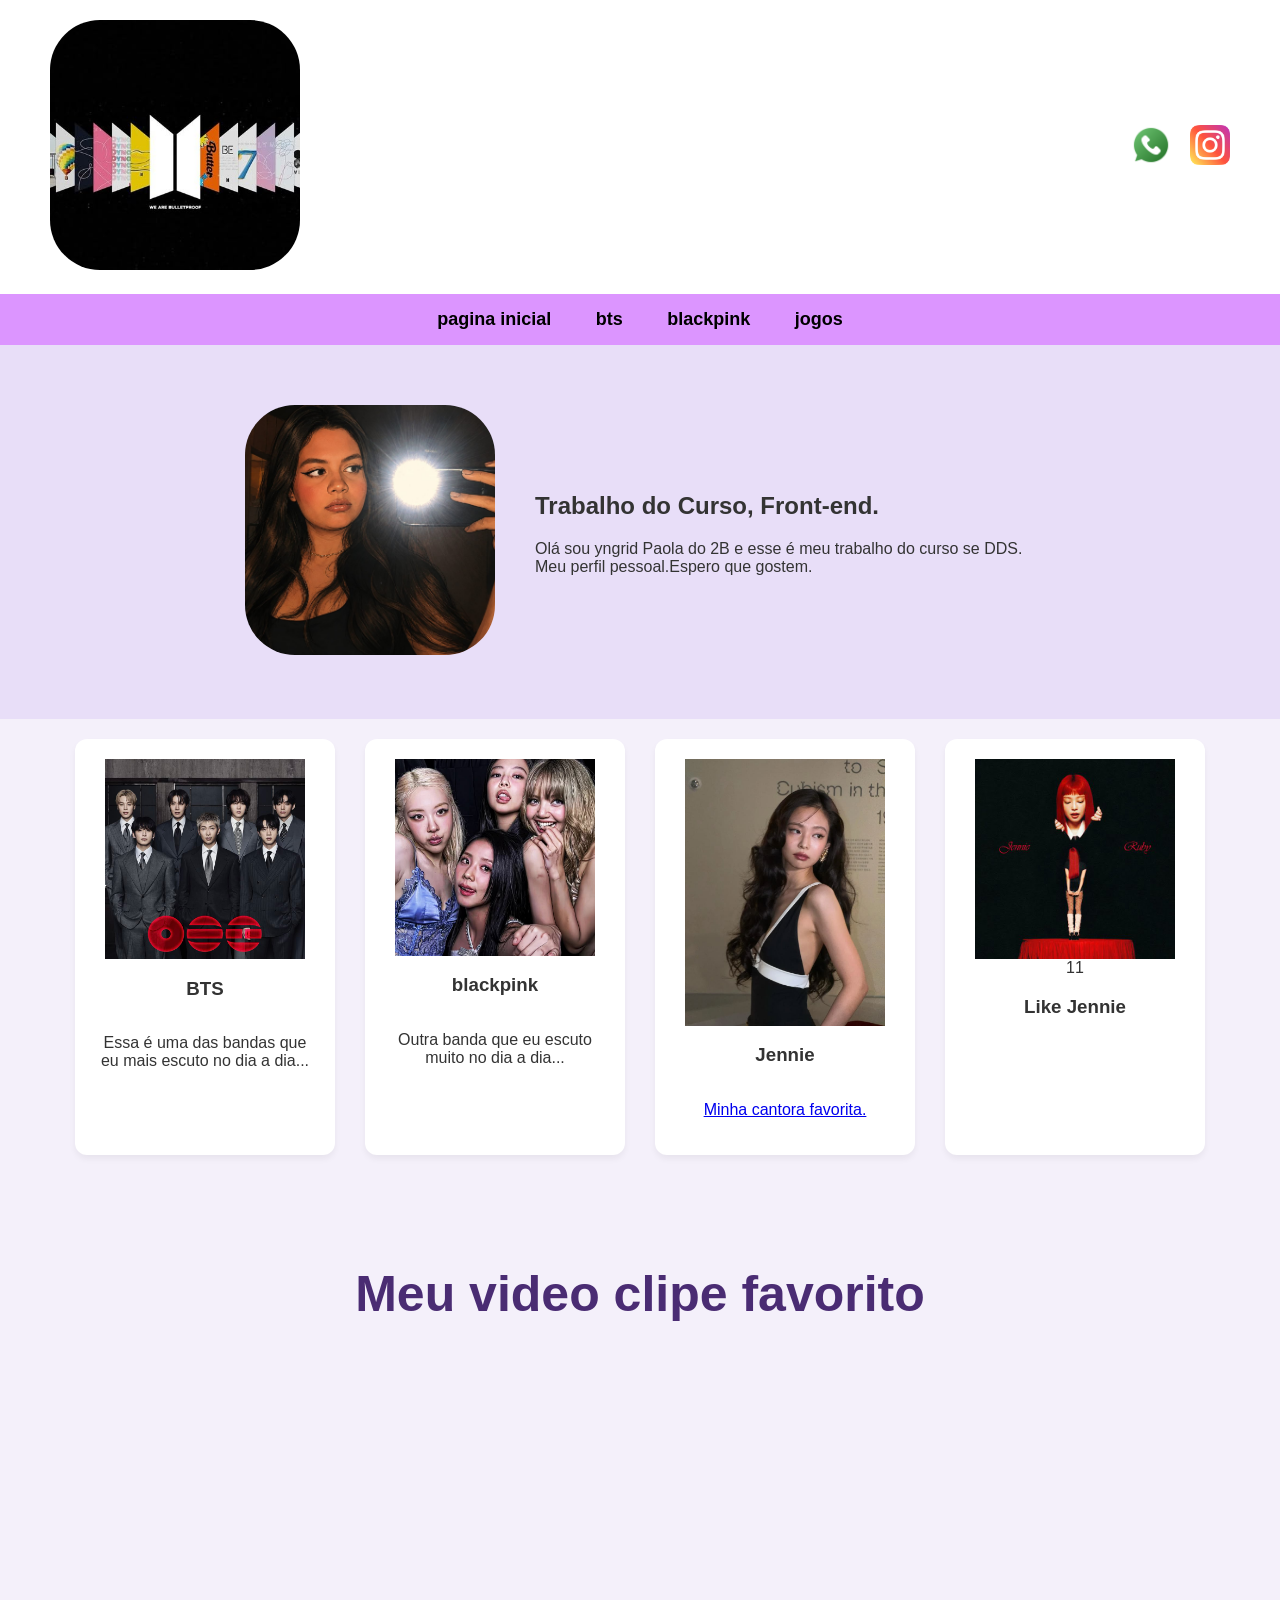
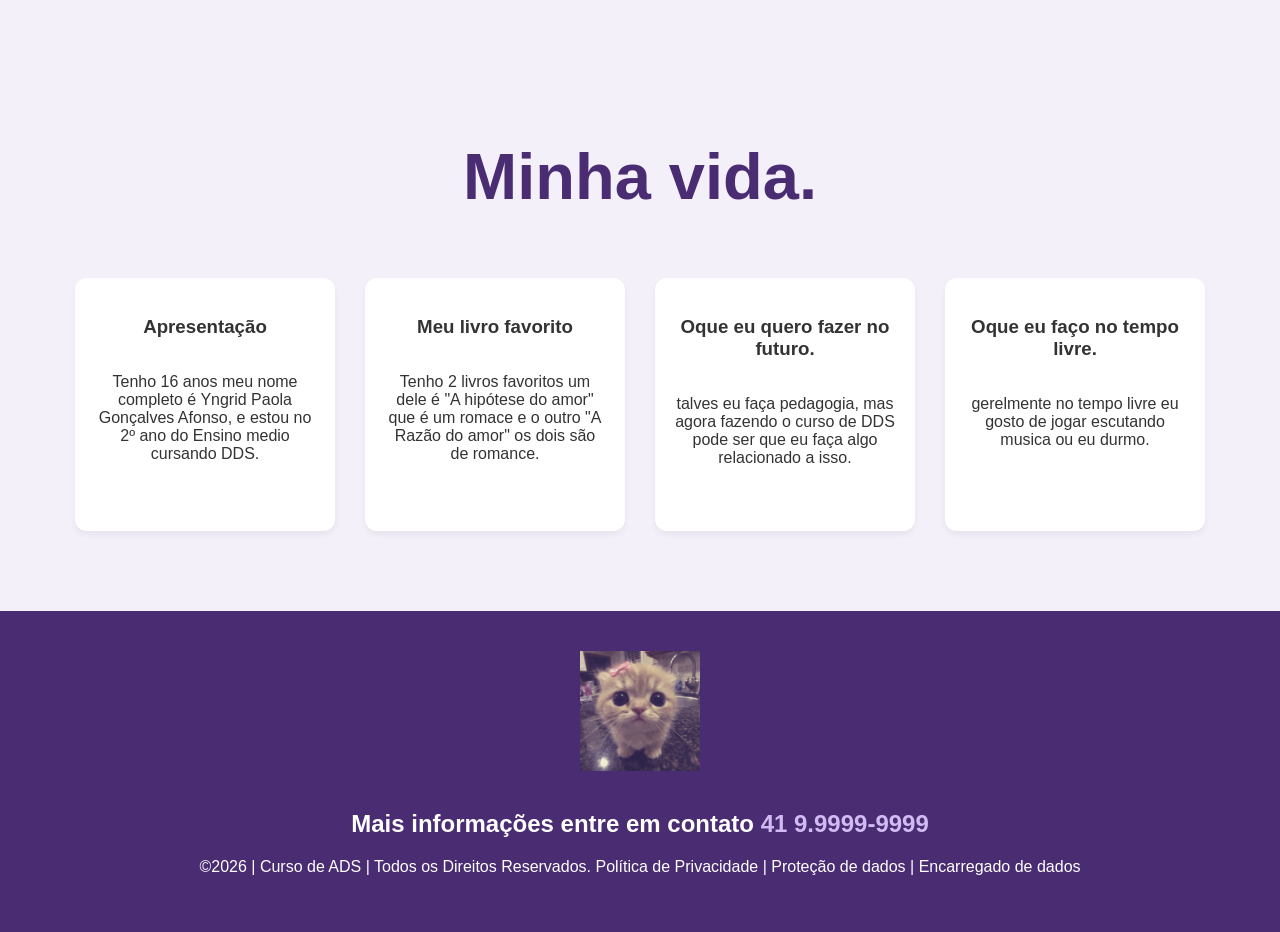
<file: index.html>
<!DOCTYPE html>
<html lang="pt-br">
<head>
<meta charset="UTF-8">
<meta name="viewport" content="width=device-width, initial-scale=1.0">
<title>Home | Nossa Escola</title>
<link rel="stylesheet" href="style.css">
<script src="script.js"></script>
</head>
<body>
<!--header é a parte do cabeçalho do site, é o topo da página-->
<header class="cabecalho-itens">
<div class="banner-foto-container">
      <img class="foto-pessoal" src="BTS Disc.jpeg" alt="Foto pessoal"> 
    </div>
<div class="sociais">
<img class="sociais" src="whatsapp.png" alt="Meu whatsapp">
<img class="sociais" src="instagram.png" alt="Meu instagram">
</div>
</header>


<!--Seção banner 1 é a parte do paragrafo 1 da página-->
  <!DOCTYPE html>
<html lang="pt-BR">
<head>
  <meta charset="UTF-8">
  <meta name="viewport" content="width=device-width, initial-scale=1.0">
  <title>Banner com Flexbox</title>
 
  
</head>
<body>

<nav class="menu-navegacao">
  <ul>
  <li><a href="index.html">pagina inicial</a></li>
  <li><a href="bts.html">bts</a></li>
  <li><a href="blackpink.html">blackpink</a></li>
  <li><a href="jogos.html">jogos</a></li>
</ul>
</nav>
 
  
</head>
<body>

  <!-- Início do Banner -->
  <section class="banner1"> 
    
    <!-- Lado Esquerdo: Imagem -->
    <div class="banner-foto-container">
      <img class="foto-pessoal" src="WhatsApp Image 2026-06-09 at 20.03.04.jpeg" alt="Foto pessoal"> 
    </div>
    
    <!-- Lado Direito: Texto -->
    <div class="banner-texto">
      <h2>Trabalho do Curso, Front-end.</h2>
      <p>Olá sou yngrid Paola do 2B e esse é meu trabalho do curso se DDS. Meu perfil pessoal.Espero que gostem.</p>
    </div>

  </section>
  <!-- Fim do Banner -->




<!--Seção estudantes é a parte do paragrafo 2 da página -- "Meninos"-->
<!--altere em "src="estudante_menino_1.png" para src"nome da imagem do menino em
todos abaixo-->
<!--altere em "src="site_school.png" para src"nome da logo em todos abaixo-->
<!--para aumentar os alunos copie a div no edidor que corresponda desde a foto
até os icones abaixo - dúvidas chame o professor-->
<section class="Minhas_músicas">
    <!-- Este container ativa o alinhamento lado a lado -->
    <div class="estudantes_todos"> 
        
        <div class="estudante-div">
            <img src="BTS ARIRANG.jfif" alt="Foto do BTS" style="width: 200px;">
            <h3>BTS</h3>
            <p>Essa é uma das bandas que eu mais escuto no dia a dia...</p> 
        </div>

        <div class="estudante-div">
            <img src="Blackpink ot4 picture 4K (2).jfif" alt="Foto do blackpink" style="width: 200px;">
            <h3>blackpink</h3>
            <p>Outra banda que eu escuto muito no dia a dia...</p>
        </div>

        <div class="estudante-div">
            <img src="BLACKPINK Dreamy Lullabies 🖤 _ 1 Hour Relaxing Instrumental Covers💗 (2).jfif" alt="Foto da jennie" style="width: 200px;">
            <h3>Jennie</h3>
            <a href="https://www.instagram.com/jennierubyjane?utm_source=ig_web_button_share_sheet&igsh=ZDNlZDc0MzIxNw==" target="_blank">
            <p>Minha cantora favorita.</p>
            </a>
        </div>

        <div class="estudante-div">
            <img src="ExtraL.jfif" alt="Foto da música favorita" style="width: 200px;">
           11 <h3>Like Jennie</h3>
            <a href="https://youtu.be/JSFG-IE8n_c?si=v2gL6EErBGkyvEl1" target="_blank">
              
            </a>
              </a>
        </div>

    </div>
</section>

<!--Seção video-->
  <div class="container-video">
      <h3 class="titulo_video"> Meu video clipe favorito</h3>
      <p>
 <iframe width="560" height="315" src="https://www.youtube.com/embed/mvnLt4dLwZQ?si=Fg2loCQ_ZtENifbz" title="YouTube video player" frameborder="0" allow="accelerometer; autoplay; clipboard-write; encrypted-media; gyroscope; picture-in-picture; web-share" referrerpolicy="strict-origin-when-cross-origin" allowfullscreen></iframe>
      </p>
</div>

<!-- section class="essa_sou_eu"-->
<h1 style="font-size: 65px;" class="titulo_site">Minha vida.</h1>
<p> </p>

<!--Seção estudantes é a parte do paragrafo 3 da página -- "Meninas"-->
<!--altere em "src="estudante_menina_1.png" para src"nome da imagem do menina em
todas abaixo-->
<!--altere em "src="site_school.png" para src"nome da logo em todos abaixo-->
<section class="estudante">
<div class="estudantes_todos">
<div class="estudante-div">
<h3 class="estudante-nome">Apresentação</h3>
<p>Tenho 16 anos meu nome completo é Yngrid Paola Gonçalves Afonso, e estou no 2º ano do Ensino medio cursando DDS.<p></p>
</div>

<div class="estudante-div">
<h3 class="estudante-nome">Meu livro favorito</h3>
<p>Tenho 2 livros favoritos um dele é "A hipótese do amor" que é um romace e o outro "A Razão do amor" os dois são de romance.<p>
</div>

<div class="estudante-div">
<h3 class="estudante-nome">Oque eu quero fazer no futuro.</h3>
<p>talves eu faça pedagogia, mas agora fazendo o curso de DDS pode ser que eu faça algo relacionado a isso.</p>
</div>

<div class="estudante-div">
<h3 class="estudante-nome">Oque eu faço no tempo livre.</h3>
<p> gerelmente no tempo livre eu gosto de jogar escutando musica ou eu durmo.<p>
</div>
</div>
</section>
<!--Seção rodapé é a parte final da paragrafo 3 da página-->
<footer class="escola">
<img class="logo_rodape" src="couquette kitty _3.jfif" alt="Logo da Escola">
<h2 class="escola-título">Mais informações entre em contato<a class="link"

href="https://wa.me/5541999999999"> 41 9.9999-9999 </a></h2>
<p></p>
<p>©2026 | Curso de ADS | Todos os Direitos Reservados.
Política de Privacidade | Proteção de dados | Encarregado de dados</p>
<p> </p>
</footer>
</body>
</html>
</file>
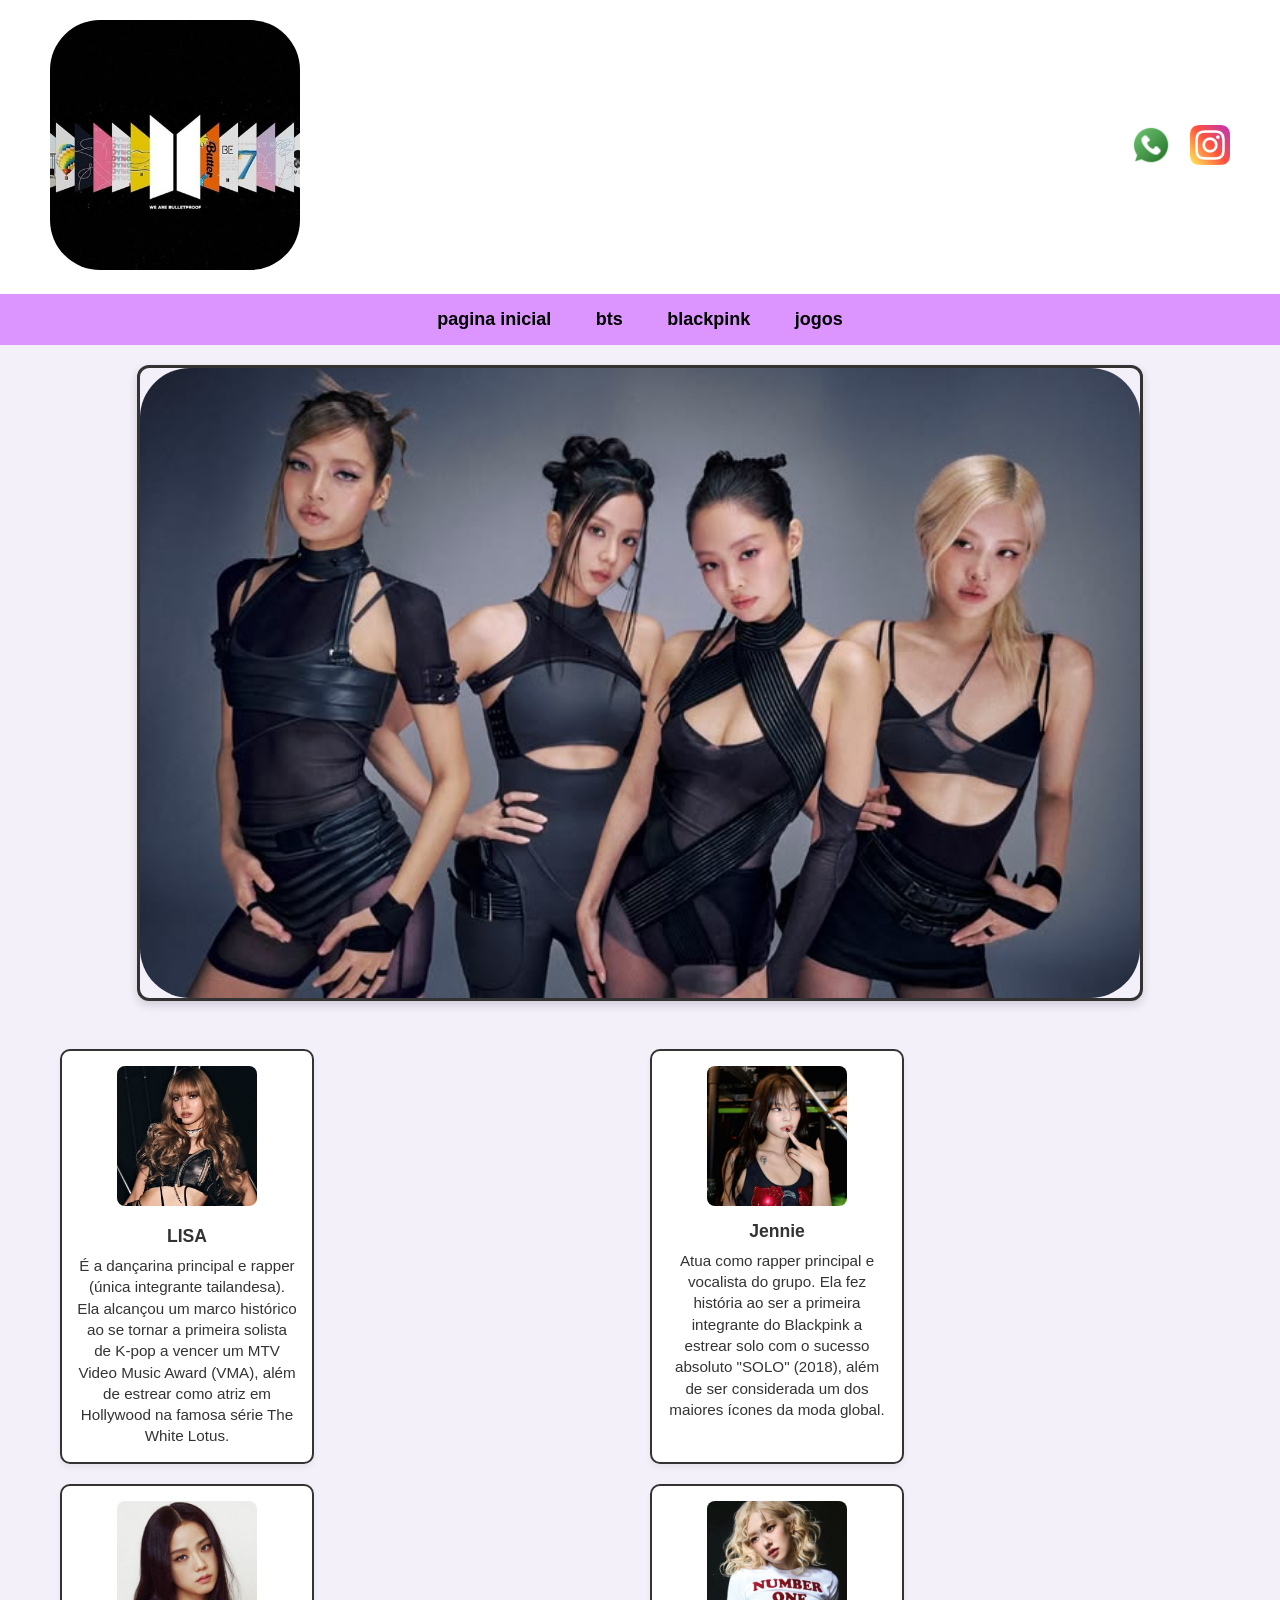
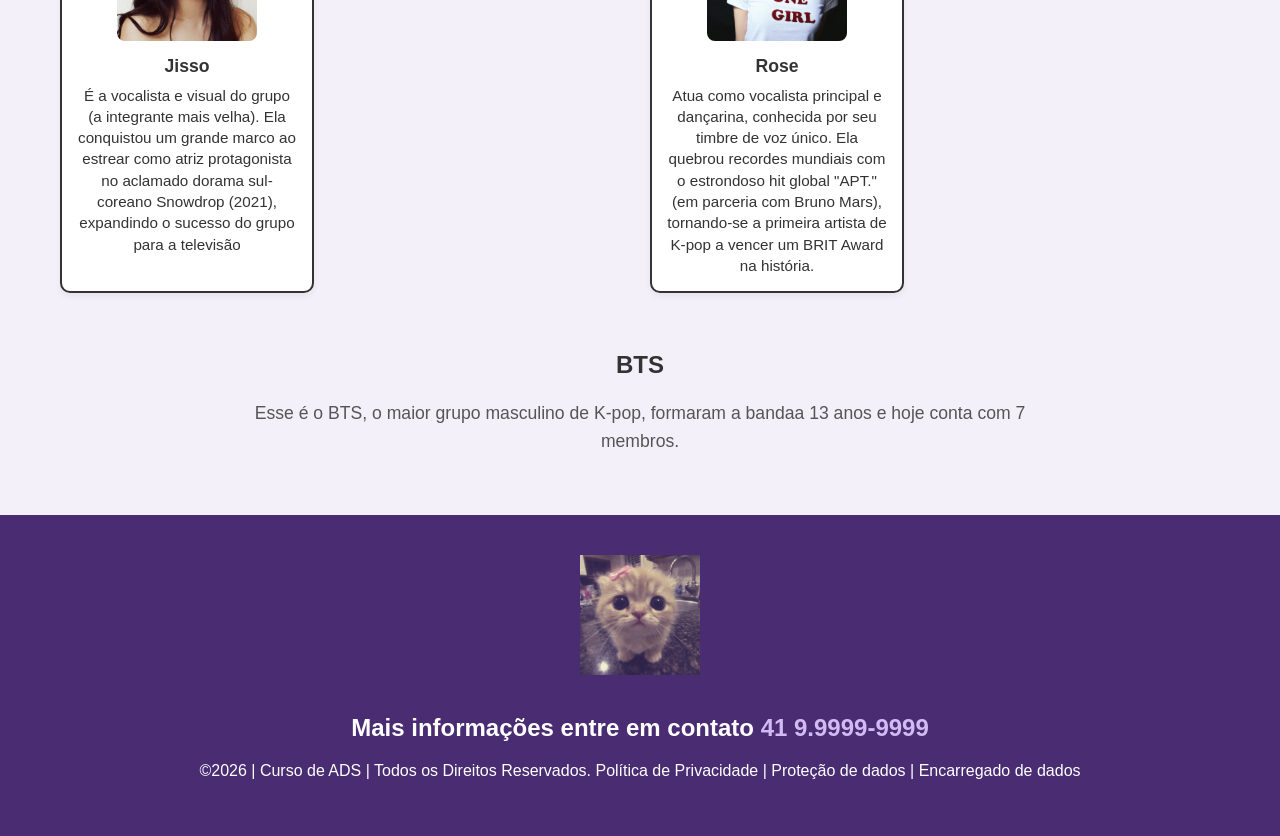
<file: blackpink.html>
<!DOCTYPE html>
<html lang="pt-br">
<head>
<meta charset="UTF-8">
<meta name="viewport" content="width=device-width, initial-scale=1.0">
<title>Blackpink | Nossa Escola</title>
<link rel="stylesheet" href="style.css">
</head>
<body>
<!--header é a parte do cabeçalho do site, é o topo da página-->
<header class="cabecalho-itens">
<div class="banner-foto-container">
      <img class="foto-pessoal" src="BTS Disc.jpeg" alt="Foto pessoal"> 
    </div>
<div class="sociais">
<img class="sociais" src="whatsapp.png" alt="Meu whatsapp">
<img class="sociais" src="instagram.png" alt="Meu instagram">
</div>
</header>
<!--Seção banner 1 é a parte do paragrafo 1 da página-->
<!DOCTYPE html>
<html lang="pt-BR">
<head>
  <meta charset="UTF-8">
  <meta name="viewport" content="width=device-width, initial-scale=1.0">
  <title>Banner com Flexbox</title>
 
  
</head>
<body>


  <nav class="menu-navegacao">
  <ul>
  <li><a href="index.html">pagina inicial</a></li>
  <li><a href="bts.html">bts</a></li>
  <li><a href="blackpink.html">blackpink</a></li>
 <li><a href="jogos.html">jogos</a></li>
</ul>
</nav>


<section class="banner3"> 
  <div class="banner-foto-container"> 
    <img class="foto-pessoal" src="963559282794648364.jfif" alt="Foto blackpink"> 
  </div>
</section>
</ul>
</nav>


<section class="apresentacao_blackpink">
  <div class="estudantes-grid">
    
    <!-- Quadrado 1 -->
    <div class="estudante-div">
      <p>
      <img src="Lisa 🐣.jfif" alt="Foto Apresentação" class="estudante-img">
      <div class="estudante-texto">
        <h3 class="estudante-nome">LISA</h3>
        <p>É a dançarina principal e rapper (única integrante tailandesa). Ela alcançou um marco histórico ao se tornar a primeira solista de K-pop a vencer um MTV Video Music Award (VMA), além de estrear como atriz em Hollywood na famosa série The White Lotus.</p>
        </p>
      </div>
    </div>

    <!-- Quadrado 2 -->
    <div class="estudante-div">
      <img src="ઇଓㅤ۫ㅤ۪ㅤ.jfif" alt="Foto Livros" class="estudante-img">
      <div class="estudante-texto">
        <h3 class="estudante-nome">Jennie</h3>
        <p>Atua como rapper principal e vocalista do grupo. Ela fez história ao ser a primeira integrante do Blackpink a estrear solo com o sucesso absoluto "SOLO" (2018), além de ser considerada um dos maiores ícones da moda global.</p>
      </div>
    </div>

    <!-- Quadrado 3 -->
    <div class="estudante-div">
      <img src="180003317655698479.jfif" alt="Foto Futuro" class="estudante-img">
      <div class="estudante-texto">
        <h3 class="estudante-nome">Jisso</h3>
        <p>É a vocalista e visual do grupo (a integrante mais velha). Ela conquistou um grande marco ao estrear como atriz protagonista no aclamado dorama sul-coreano Snowdrop (2021), expandindo o sucesso do grupo para a televisão</p>
      </div>
    </div>

    <!-- Quadrado 4 -->
    <div class="estudante-div">
      <img src="ROSÉ __ 1st Full Album 'rosie' Postcard Set.jfif" alt="Foto Tempo Livre" class="estudante-img">
      <div class="estudante-texto">
        <h3 class="estudante-nome">Rose</h3>
        <p>Atua como vocalista principal e dançarina, conhecida por seu timbre de voz único. Ela quebrou recordes mundiais com o estrondoso hit global "APT." (em parceria com Bruno Mars), tornando-se a primeira artista de K-pop a vencer um BRIT Award na história.</p>
      </div>
    </div>

  </div>
</section>

<!-- Texto abaixo do Banner -->
<div class="conteudo-texto">
  <h2>BTS</h2>
  <p>Esse é o BTS, o maior grupo masculino de K-pop, formaram a bandaa 13 anos e hoje conta com 7 membros. </p>
</div>


<footer class="escola">
<img class="logo_rodape" src="couquette kitty _3.jfif" alt="Logo da Escola">
<h2 class="escola-título">Mais informações entre em contato<a class="link"

href="https://wa.me/5541999999999"> 41 9.9999-9999 </a></h2>
<p></p>
<p>©2026 | Curso de ADS | Todos os Direitos Reservados.
Política de Privacidade | Proteção de dados | Encarregado de dados</p>
<p> </p>
</footer>
</body>
</html>
</file>
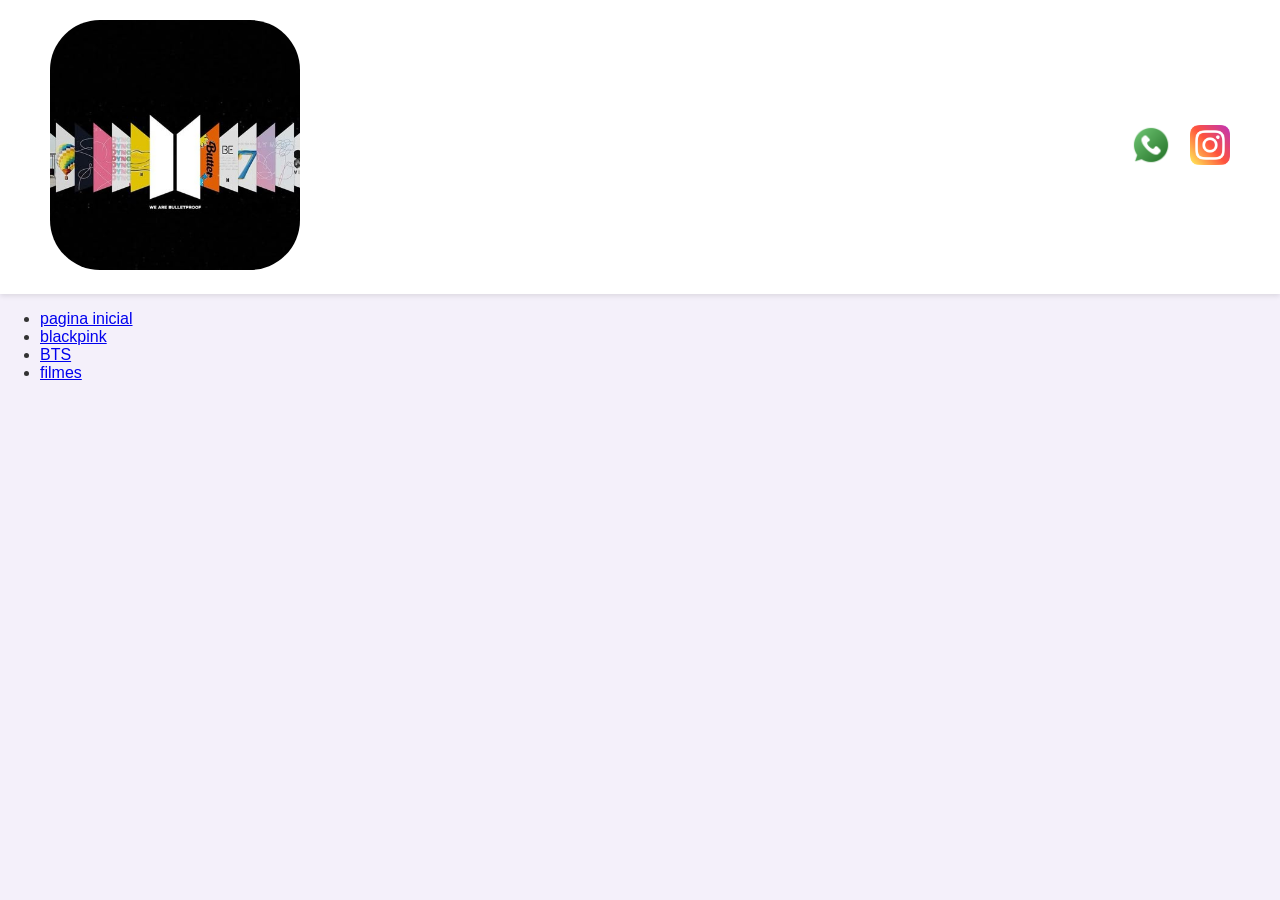
<file: BTS.html>
<!DOCTYPE html>
<html lang="pt-br">
<head>
<meta charset="UTF-8">
<meta name="viewport" content="width=device-width, initial-scale=1.0">
<title>Home | Nossa Escola</title>
<link rel="stylesheet" href="style.css">
</head>
<body>
<!--header é a parte do cabeçalho do site, é o topo da página-->
<header class="cabecalho-itens">
<div class="banner-foto-container">
      <img class="foto-pessoal" src="BTS Disc.jpeg" alt="Foto pessoal"> 
    </div>
<div class="sociais">
<img class="sociais" src="whatsapp.png" alt="Meu whatsapp">
<img class="sociais" src="instagram.png" alt="Meu instagram">
</div>
</header>
<!--Seção banner 1 é a parte do paragrafo 1 da página-->
<!DOCTYPE html>
<html lang="pt-BR">
<head>
  <meta charset="UTF-8">
  <meta name="viewport" content="width=device-width, initial-scale=1.0">
  <title>Banner com Flexbox</title>
 
  
</head>
<body>


  <ul>
  <li><a href="index.html">pagina inicial</a></li>
  <li><a href="blackpink.html">blackpink</a></li>
  <li><a href="BST.html">BTS</a></li>
  <li><a href="filmes.htlm">filmes</a></li>
</ul>
</file>
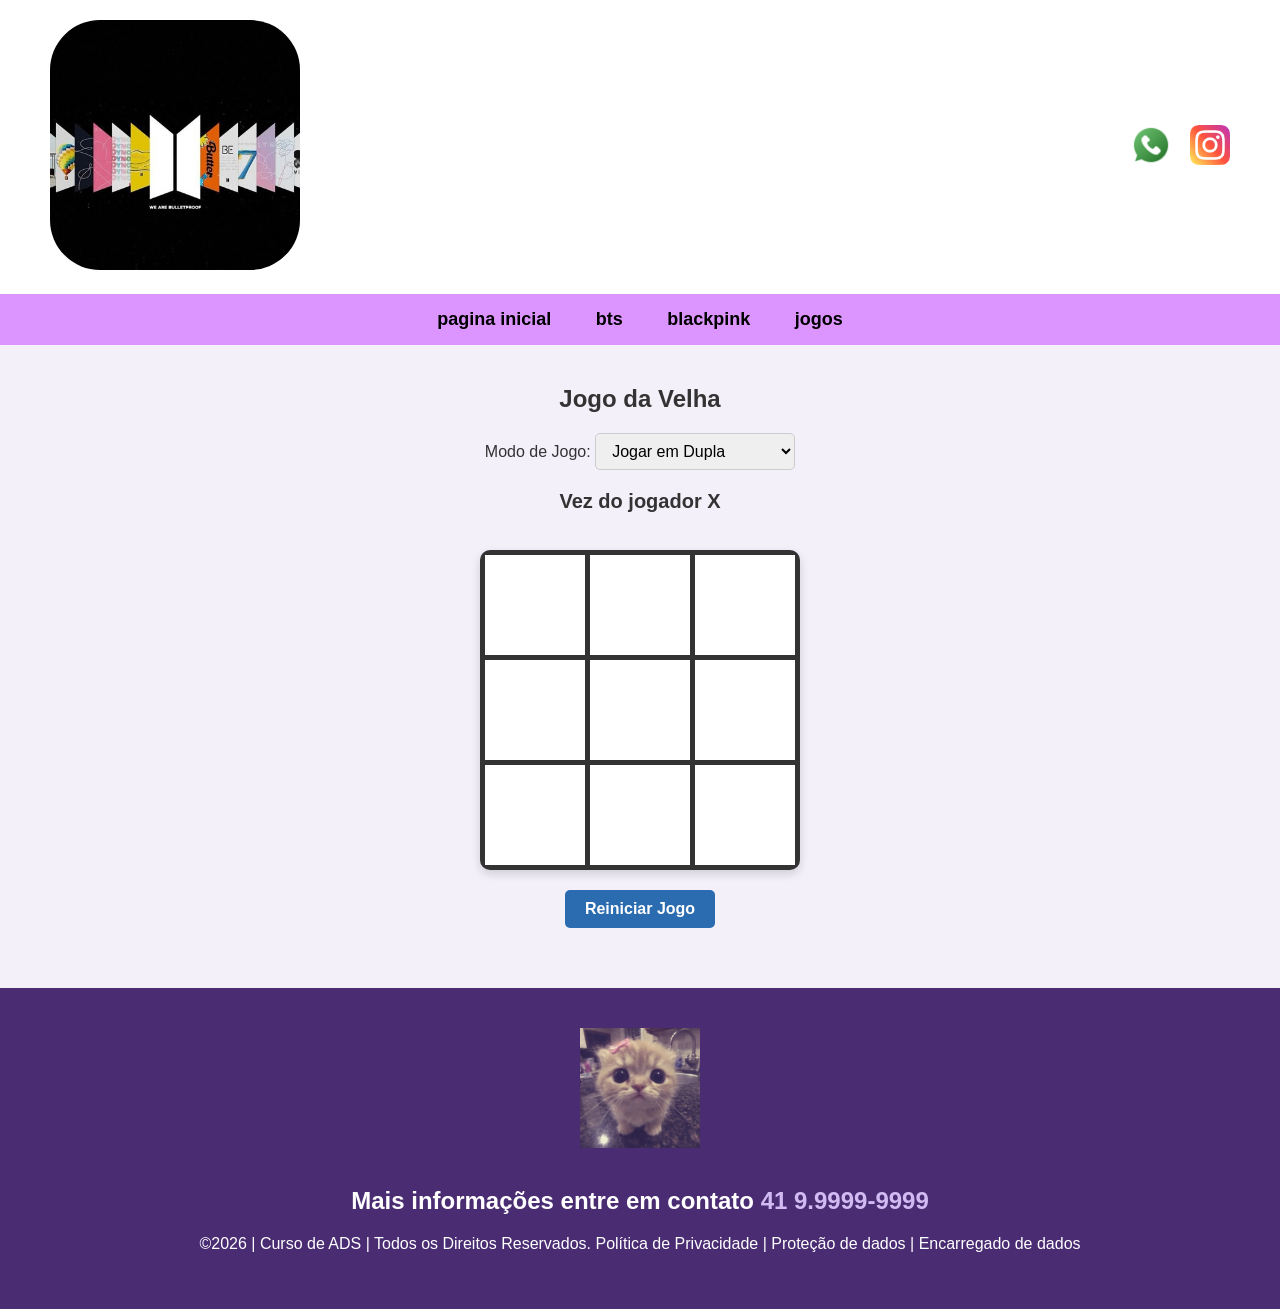
<file: jogos.html>
<!DOCTYPE html>
<html lang="pt-br">
<head>
<meta charset="UTF-8">
<meta name="viewport" content="width=device-width, initial-scale=1.0">
<title>Home | Nossa Escola</title>
<link rel="stylesheet" href="style.css">
</head>
<body>
<!--header é a parte do cabeçalho do site, é o topo da página-->
<header class="cabecalho-itens">
<div class="banner-foto-container">
      <img class="foto-pessoal" src="BTS Disc.jpeg" alt="Foto pessoal"> 
    </div>
<div class="sociais">
<img class="sociais" src="whatsapp.png" alt="Meu whatsapp">
<img class="sociais" src="instagram.png" alt="Meu instagram">
</div>
</header>


<!--Seção banner 1 é a parte do paragrafo 1 da página-->
  <!DOCTYPE html>
<html lang="pt-BR">
<head>
  <meta charset="UTF-8">
  <meta name="viewport" content="width=device-width, initial-scale=1.0">
  <title>Banner com Flexbox</title>
 
  
</head>
<body>

  <!-- menu -->
<nav class="menu-navegacao">
  <ul>
  <li><a href="index.html">pagina inicial</a></li>
  <li><a href="bts.html">bts</a></li>
  <li><a href="blackpink.html">blackpink</a></li>
  <li><a href="jogos.html">jogos</a></li>
</ul>
</nav>


<div class="container-jogo">
    <h2>Jogo da Velha</h2>
   
    <div class="controles">
        <label for="modo-jogo">Modo de Jogo: </label>
        <select id="modo-jogo">
            <option value="dupla">Jogar em Dupla</option>
            <option value="computador">Contra o Computador</option>
        </select>
        <div id="status">Vez do jogador X</div>
    </div>

    <div class="tabuleiro">
        <button class="celula" data-index="0"></button>
        <button class="celula" data-index="1"></button>
        <button class="celula" data-index="2"></button>
        <button class="celula" data-index="3"></button>
        <button class="celula" data-index="4"></button>
        <button class="celula" data-index="5"></button>
        <button class="celula" data-index="6"></button>
        <button class="celula" data-index="7"></button>
        <button class="celula" data-index="8"></button>
    </div>

    <button id="reiniciar">Reiniciar Jogo</button>
  </div>
</section>





<!--Seção rodapé é a parte final da paragrafo 3 da página-->
<footer class="escola">
<img class="logo_rodape" src="couquette kitty _3.jfif" alt="Logo da Escola">
<h2 class="escola-título">Mais informações entre em contato<a class="link"

href="https://wa.me/5541999999999"> 41 9.9999-9999 </a></h2>
<p></p>
<p>©2026 | Curso de ADS | Todos os Direitos Reservados.
Política de Privacidade | Proteção de dados | Encarregado de dados</p>
<p> </p>
</footer>

<script src="script.js"></script>
</body>
</html>
</file>
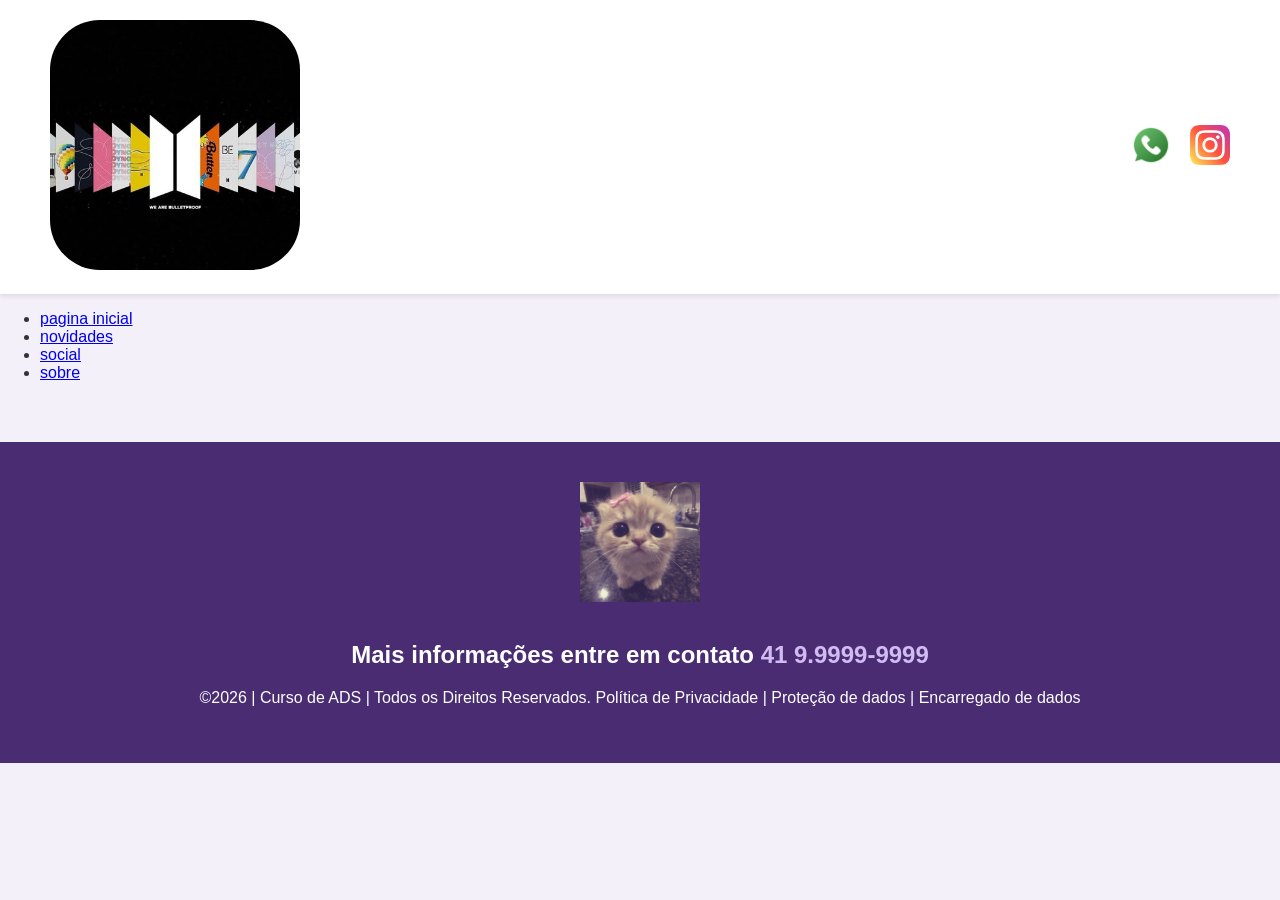
<file: social.html>
<!DOCTYPE html>
<html lang="pt-br">
<head>
<meta charset="UTF-8">
<meta name="viewport" content="width=device-width, initial-scale=1.0">
<title>Home | Nossa Escola</title>
<link rel="stylesheet" href="style.css">
</head>
<body>
<!--header é a parte do cabeçalho do site, é o topo da página-->
<header class="cabecalho-itens">
<div class="banner-foto-container">
      <img class="foto-pessoal" src="BTS Disc.jpeg" alt="Foto pessoal"> 
    </div>
<div class="sociais">
<img class="sociais" src="whatsapp.png" alt="Meu whatsapp">
<img class="sociais" src="instagram.png" alt="Meu instagram">
</div>
</header>
<!--Seção banner 1 é a parte do paragrafo 1 da página-->
<!DOCTYPE html>
<html lang="pt-BR">
<head>
  <meta charset="UTF-8">
  <meta name="viewport" content="width=device-width, initial-scale=1.0">
  <title>Banner com Flexbox</title>
 
  
</head>
<body>


  <ul>
  <li><a href="index.html">pagina inicial</a></li>
  <li><a href="news.asp">novidades</a></li>
  <li><a href="social.html">social</a></li>
  <li><a href="about.asp">sobre</a></li>
</ul>






<!--Seção rodapé é a parte final da paragrafo 3 da página-->
<footer class="escola">
<img class="logo_rodape" src="couquette kitty _3.jfif" alt="Logo da Escola">
<h2 class="escola-título">Mais informações entre em contato<a class="link"

href="https://wa.me/5541999999999"> 41 9.9999-9999 </a></h2>
<p></p>
<p>©2026 | Curso de ADS | Todos os Direitos Reservados.
Política de Privacidade | Proteção de dados | Encarregado de dados</p>
<p> </p>
</footer>
</body>
</html>
</file>
<file: style.css>
*/* Configurações Gerais e Cor de Fundo */
body {
    font-family: Arial, sans-serif;
    margin: 0;
    padding: 0;
    background-color: #f4f0fa; /* Cor de fundo suave (tom pastel/lilás) */
    color: #333333;
}

/* Cabeçalho */
.cabecalho-itens {
    display: flex;
    justify-content: space-between;
    align-items: center;
    padding: 20px 50px;
    background-color: #ffffff;
    box-shadow: 0 2px 5px rgba(0,0,0,0.1);
}

.sociais img {
    width: 40px;
    height: auto;
    margin-left: 15px;
}

.menu-navegacao {
    background-color: #DC95FF;
    padding: 15px;
    text-align: center;
}

.menu-navegacao ul {
    list-style: none;
    margin: 0;
    padding: 0;
}

.menu-navegacao li {
    display: inline-block;
    margin: 0 20px;
}

.menu-navegacao a {
    color: rgb(0, 0, 0);
    text-decoration: none;
    font-size: 18px;
    font-weight: bold;
    transition: 0.3s;
}

.menu-navegacao a:hover {
    color: #fffde9;
}

/* 1. Banner Principal (Foto de um lado, texto do outro) */
.banner1 {
    display: flex;
    align-items: center;
    justify-content: center;
    gap: 40px; /* Espaço entre a foto e o texto */
    padding: 60px 50px;
    background-color: #e8def8; /* Fundo ligeiramente diferente para destacar o banner */
}

.foto-pessoal {
    width: 250px;
    height: 250px;
    border-radius: 50px; /* Bordas arredondadas na foto */
    object-fit: cover;
}

.banner-texto {
    max-width: 500px;
}

/* Títulos das Seções */
.titulo_site {
    text-align: center;
    margin-top: 50px;
    color: #4a2c73;
}

/* Início do Banner*/

 /* Seu código existente acima... */

/* Adicione o bloco abaixo no final do arquivo: */
  .banner2 {
      margin: 0;
      padding: 20px;
      box-sizing: border-box;
    }

    .banner2 .banner-foto-container {
      width: 90%;
      max-width: 1000px;
      height: 70vh;
      margin: 0 auto;
      overflow: hidden;
      border: 3px solid #333;
      border-radius: 12px;
      box-shadow: 0 4px 10px rgba(0, 0, 0, 0.15);
    }

    .banner2 .foto-pessoal {
      width: 100%;
      height: 100%;
      object-fit: cover;
      object-position: center;
      display: block;
    }

    .conteudo-texto {
  max-width: 800px; /* Limita a largura para o texto não ficar espalhado demais */
  margin: 30px auto; /* Dá 30px de espaço acima/abaixo e centraliza na tela */
  padding: 0 20px; /* Evita que o texto encoste nas bordas em telas de celular */
  text-align: center; /* Centraliza o texto (opcional, mude para 'left' se preferir alinhado à esquerda) */
}

.conteudo-texto h3 {
  font-size: 1.8rem; /* Tamanho do título */
  margin-bottom: 10px;
  color: #333;
}

.conteudo-texto p {
  font-size: 1.1rem; /* Tamanho de texto agradável para leitura */
  line-height: 1.6; /* Espaçamento entre as linhas */
  color: #555;
}





.banner3 {
      margin: 0;
      padding: 20px;
      box-sizing: border-box;
    }

    .banner3 .banner-foto-container {
      width: 90%;
      max-width: 1000px;
      height: 70vh;
      margin: 0 auto;
      overflow: hidden;
      border: 3px solid #333;
      border-radius: 12px;
      box-shadow: 0 4px 10px rgba(0, 0, 0, 0.15);
    }

    .banner3 .foto-pessoal {
      width: 100%;
      height: 100%;
      object-fit: cover;
      object-position: center;
      display: block;
    }

    .conteudo-texto {
  max-width: 800px; /* Limita a largura para o texto não ficar espalhado demais */
  margin: 30px auto; /* Dá 30px de espaço acima/abaixo e centraliza na tela */
  padding: 0 20px; /* Evita que o texto encoste nas bordas em telas de celular */
  text-align: center; /* Centraliza o texto (opcional, mude para 'left' se preferir alinhado à esquerda) */
}

.conteudo-texto h3 {
  font-size: 1.8rem; /* Tamanho do título */
  margin-bottom: 10px;
  color: #333;
}

.conteudo-texto p {
  font-size: 1.1rem; /* Tamanho de texto agradável para leitura */
  line-height: 1.6; /* Espaçamento entre as linhas */
  color: #555;
}


.apresentacao_bts {
  padding: 20px;
  max-width: 1200px;
  margin: 0 auto;
  min-height: 100vh; /* Faz a seção ocupar a altura inteira da tela */
  display: flex;
  flex-direction: column;
  justify-content: center; /* Centraliza na vertical */
  align-items: center; /* Centraliza na horizontal */
}

/* Cria a grade de 2 colunas */
.apresentacao_bts .estudantes-grid {
  display: grid;
  grid-template-columns: 1fr 1fr;
  gap: 20px;
}

/* Estilo do cartão de cada bloco */
.apresentacao_bts .estudante-div {
  display: flex;
  align-items: center;
  gap: 15px;
  padding: 15px;
  border: 2px solid #333;
  border-radius: 10px;
  background-color: #fff;
}

/* Ajuste das imagens */
.apresentacao_bts .estudante-img {
  width: 150px;  /* Aumentado de 100px para 150px */
  height: 150px; /* Aumentado de 100px para 150px */
  object-fit: cover;
  border-radius: 8px;
  flex-shrink: 0; /* Garante que a imagem não seja esmagada pelo texto */
}

/* Ajuste dos textos */
.apresentacao_bts .estudante-texto {
  flex: 1;
}

.apresentacao_bts .estudante-nome {
  margin: 0 0 8px 0;
  font-size: 1.1rem;
}

.apresentacao_bts .estudante-div p {
  margin: 0;
  font-size: 0.95rem;
  line-height: 1.4;
}

/* Faz o 7º bloco ocupar o centro na parte de baixo */
.apresentacao_bts .bloco-inferior {
  grid-column: 1 / -1;
  max-width: 600px;
  margin: 0 auto;
  width: 100%;
}

/* Container principal: centraliza tudo no meio da tela */
.apresentacao_blackpink {
  padding: 20px;
  max-width: 1200px;
  margin: 0 auto;
  min-height: 100vh;
  display: flex;
  justify-content: center;
  align-items: center;
  box-sizing: border-box;
}

/* Grade de 2 colunas */
.apresentacao_blackpink .estudantes-grid {
  display: grid;
  grid-template-columns: 1fr 1fr;
  gap: 20px;
  width: 100%;
}

/* Estilo do cartão de cada bloco */
.apresentacao_blackpink .estudante-div {
  display: flex;
  align-items: center;
  gap: 15px;
  padding: 15px;
  border: 2px solid #333;
  border-radius: 10px;
  background-color: #fff;
}

/* Ajuste da imagem (lado esquerdo) */
.apresentacao_blackpink .estudante-img {
  width: 140px;
  height: 140px;
  object-fit: cover;
  border-radius: 8px;
  flex-shrink: 0;
}

/* Ajuste do texto (lado direito) */
.apresentacao_blackpink .estudante-texto {
  flex: 1;
}

.apresentacao_blackpink .estudante-nome {
  margin: 0 0 8px 0;
  font-size: 1.1rem;
}

.apresentacao_blackpink .estudante-div p {
  margin: 0;
  font-size: 0.95rem;
  line-height: 1.4;
}

/* 2. Seção de Músicas (Um do lado do outro, texto embaixo da foto) */
/* Alinha os blocos (cards) um do lado do outro */
.estudantes_todos {
    display: flex;
    flex-direction: row; 
    flex-wrap: wrap; 
    justify-content: center;
    gap: 30px; 
    padding: 20px;
}

/* Mantém o texto embaixo da imagem dentro de cada bloco */
.estudante-div {
    display: flex;
    flex-direction: column; 
    align-items: center; 
    text-align: center;
    background-color: #ffffff;
    padding: 20px;
    border-radius: 12px;
    width: 220px; 
    box-shadow: 0 4px 6px rgba(0,0,0,0.05);
}

.titulo_video{
    font-family: 'Segoe UI', Tahoma, Geneva, Verdana, sans-serif;
    font-size: 50px;
    font-weight: bold;
    color: #4a2c73;
    text-align: center;
    margin-bottom: 15px;
}

.container-video{
    width: 100%;
    height: auto;
    display: flex;
    flex-direction: column;
    align-items: center;
    justify-content: center;
    margin-top: 40px;
    margin-bottom: 20px;
    max-width: 100%;
}


.estudante-imagem {
    border-radius: 8px;
    height: 200px;
    object-fit: cover;
}

/* 3. Seção Minha Vida (Textos um do lado do outro) */
.essa_sou_eu .estudantes_todos {
    display: flex;
    flex-wrap: wrap;
    justify-content: center;
    gap: 25px;
    padding: 20px 50px;
}

.essa_sou_eu .estudante-div {
    flex: 1;
    min-width: 200px; /* Impede que fiquem esmagados em telas menores */
    max-width: 280px;
    background-color: #ffffff;
    padding: 25px;
    border-radius: 12px;
    box-shadow: 0 4px 6px rgba(0,0,0,0.05);
}

/* Rodapé */
.escola {
    text-align: center;
    padding: 40px 20px;
    margin-top: 60px;
    background-color: #4a2c73;
    color: #ffffff;
}

.escola .link {
    color: #d1bbf2;
    text-decoration: none;
    font-weight: bold;
}

.logo_rodape {
    width: 120px;
    height: auto;
    margin-bottom: 15px;
}


/**
 * ============================================================================
 * 1. VARIÁVEIS GLOBAIS (DESIGN SYSTEM)
 * ============================================================================
 * Centraliza cores e fontes para facilitar futuras alterações no visual do jogo.
 */
:root {
    --fonte-principal: 'Segoe UI', Tahoma, Geneva, Verdana, sans-serif;
    
    /* Cores de Interface */
    --cor-fundo-linhas: #333333;
    --cor-fundo-celula: #ffffff;
    --cor-fundo-hover: #f0f0f0;
    --cor-texto-status: #333333;
    --cor-borda: #cccccc;
    
    /* Cores das Jogadas e Estados */
    --cor-jogador-x: #3182ce;       /* Azul */
    --cor-jogador-o: #e53e3e;       /* Vermelho */
    --cor-vencedor-fundo: #c6f6d5;  /* Verde claro */
    --cor-vencedor-texto: #22543d;  /* Verde escuro */
    
    /* Cores do Botão */
    --cor-botao-padrao: #2b6cb0;
    --cor-botao-hover: #2c5282;
}

/**
 * ============================================================================
 * 2. ESTRUTURA E LAYOUT GLOBAL
 * ============================================================================
 */

/* Container que centraliza o jogo na página */
.container-jogo {
    display: flex;
    flex-direction: column;
    align-items: center;
    font-family: var(--fonte-principal);
    margin: 20px auto;
    max-width: 400px;
}

/**
 * ============================================================================
 * 3. CONTROLES E PAINEL DE STATUS
 * ============================================================================
 */

/* Área superior de configurações e informações */
.controles {
    margin-bottom: 20px;
    text-align: center;
}

/* Seletor do modo de jogo */
.controles select {
    padding: 8px 12px;
    font-size: 16px;
    border-radius: 5px;
    border: 1px solid var(--cor-borda);
    cursor: pointer;
    margin-bottom: 10px;
}

/* Texto indicativo de turnos e resultados */
#status {
    font-size: 20px;
    font-weight: bold;
    color: var(--cor-texto-status);
    margin: 10px 0;
    min-height: 30px;
}

/**
 * ============================================================================
 * 4. TABULEIRO E CÉLULAS (GRADE 3X3)
 * ============================================================================
 */

/* Estrutura principal da grade do jogo */
.tabuleiro {
    display: grid;
    grid-template-columns: repeat(3, 100px);
    grid-template-rows: repeat(3, 100px);
    gap: 5px;
    background-color: var(--cor-fundo-linhas);
    padding: 5px;
    border-radius: 10px;
    box-shadow: 0 4px 10px rgba(0, 0, 0, 0.15);
}

/* Quadrados individuais onde os jogadores clicam */
.celula {
    background-color: var(--cor-fundo-celula);
    border: none;
    font-size: 42px;
    font-weight: bold;
    display: flex;
    align-items: center;
    justify-content: center;
    cursor: pointer;
    user-select: none;
    transition: background-color 0.2s ease;
}

/* Feedback visual ao passar o mouse */
.celula:hover {
    background-color: var(--cor-fundo-hover);
}

/**
 * ============================================================================
 * 5. ESTADOS DAS JOGADAS (CLASSES DINÂMICAS DO JS)
 * ============================================================================
 */

/* Customização aplicada quando a célula recebe 'X' */
.celula.x {
    color: var(--cor-jogador-x);
}

/* Customização aplicada quando a célula recebe 'O' */
.celula.o {
    color: var(--cor-jogador-o);
}

/* Destaque para a combinação vencedora da rodada */
.celula.vencedor {
    background-color: var(--cor-vencedor-fundo) !important;
    color: var(--cor-vencedor-texto);
}

/**
 * ============================================================================
 * 6. BOTÕES E AÇÕES
 * ============================================================================
 */

/* Botão que reinicia a partida e limpa o tabuleiro */
#reiniciar {
    margin-top: 20px;
    padding: 10px 20px;
    font-size: 16px;
    font-weight: bold;
    color: #ffffff;
    background-color: var(--cor-botao-padrao);
    border: none;
    border-radius: 5px;
    cursor: pointer;
    transition: background-color 0.2s ease;
}

/* Feedback visual ao passar o mouse no botão */
#reiniciar:hover {
    background-color: var(--cor-botao-hover);
}
</file>
